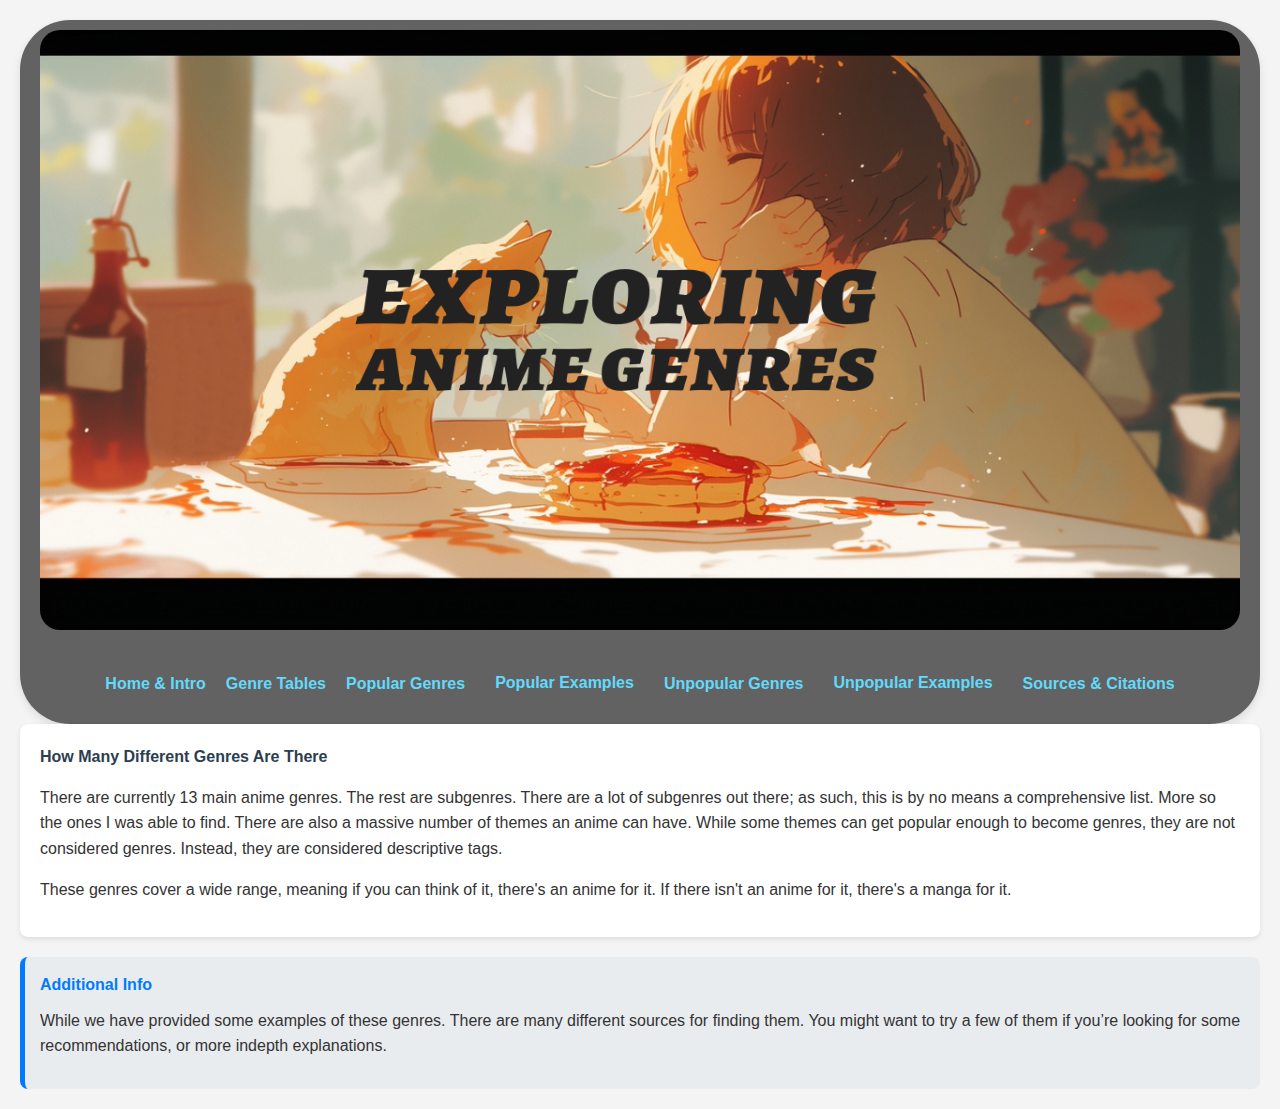
<file: Project Proposal/Index.html>
<!DOCTYPE html>
<html lang="en">
<head>
    <!--
    The Genres of Anime
    Project Proposal

    Home Page of The Genres of Anime
    Author: Benjamin Dotson
    Date: 9/27/2024

    Filename: Index.html
    -->
    <meta charset="utf-8">
    <title>Exploring Genres of Anime</title>
    <link rel="stylesheet" href="Layout.css">
    <link rel="stylesheet" href="Index.css">

</head>

<body>
    <Header>
        <img src="Index_Logo.png" alt="Exploring Anime Genres">
        <div class="NavigationBar">
            <a class="navTab" href="Index.html">Home & Intro</a>
            <a class="navTab" href="Tables.html">Genre Tables</a>
            <a class="navTab" href="Popular.html">Popular Genres</a>
            <div class="dropdown">
                <button class="dropbtn"><a class="navTab" href="Example_Popular.html">Popular Examples</a>
                    <i class="fa fa-caret-down"></i>
                </button>
                <div class="dropdown-content" >
                    <a href="Shounen_Page.html">Shounen</a>
                    <a href="Seinen_Page.html">Seinen</a>
                    <a href="Fantasy_Page.html">Fantasy</a>
                    <a href="Sci-Fi_Page.html">Sci-Fi</a>
                    <a href="Mecha_Page.html">Mecha</a>
                    <a href="Sports_Page.html">Sports</a>
                    <a href="Adventure_Page.html">Adventure</a>
                    <a href="Drama_Page.html">Drama</a>
                    <a href="Romance_Page.html">Romance</a>
                    <a href="Yaoi_Page.html">Yaoi</a>
                    <a href="Yuri_Page.html">Yuri</a>
                    <a href="Comedy_Page.html">Comedy</a>
                </div>
            </div>
            <a class="navTab" href="Unpopular.html">Unpopular Genres</a>
            <div class="dropdown">
                <button class="dropbtn"><a class="navTab" href="Example_Unpopular.html">Unpopular Examples</a>
                    <i class="fa fa-caret-down"></i>
                </button>
                <div class="dropdown-content" id="dropdown-content2">
                    <a href="Josei_Page.html">Josei</a>
                    <a href="Iyashikei_Page.html">Iyashikei</a>
                    <a href="Reverse_Harem_Page.html">Reverse Harem</a>
                    <a href="Horror_Page.html">Horror</a>
                    <a href="Psychological_Page.html">Psychological</a>
                    <a href="Workplace_Page.html">Workplace</a>
                    <a href="Shoujo_Page.html">Shoujo</a>
                    <a href="Vampire_Page.html">Vampire</a>
                    <a href="Harem_Page.html">Harem</a>
                    <a href="Isekai_Page.html">Isekai</a>
                    <a href="Ecchi_Page.html">Ecchi</a>
                    <a href="Slice-of-Life_Page.html">Slice-of-Life</a>
                </div>
            </div>
            <a class="navTab" href="Cite.html">Sources & Citations</a>
        </div>
    </Header>
    
    <article>
        <h1>How Many Different Genres Are There</h1>
        <p>There are currently 13 main anime genres. The rest are subgenres. There are a lot of subgenres out there; as such, this is by no means a comprehensive list.
            More so the ones I was able to find. There are also a massive number of themes an anime can have. While some themes can get popular enough to become genres, 
            they are not considered genres. Instead, they are considered descriptive tags.</p>
        <p>These genres cover a wide range, meaning if you can think of it, there's an anime for it.
            If there isn't an anime for it, there's a manga for it.</p>
    </article>
    <aside>
        <h2>Additional Info</h2>
        <p>While we have provided some examples of these genres. 
            There are many different sources for finding them. 
            You might want to try a few of them if you’re looking for some recommendations, or more indepth explanations.</p>
    </aside>
</body>
</html>
</file>
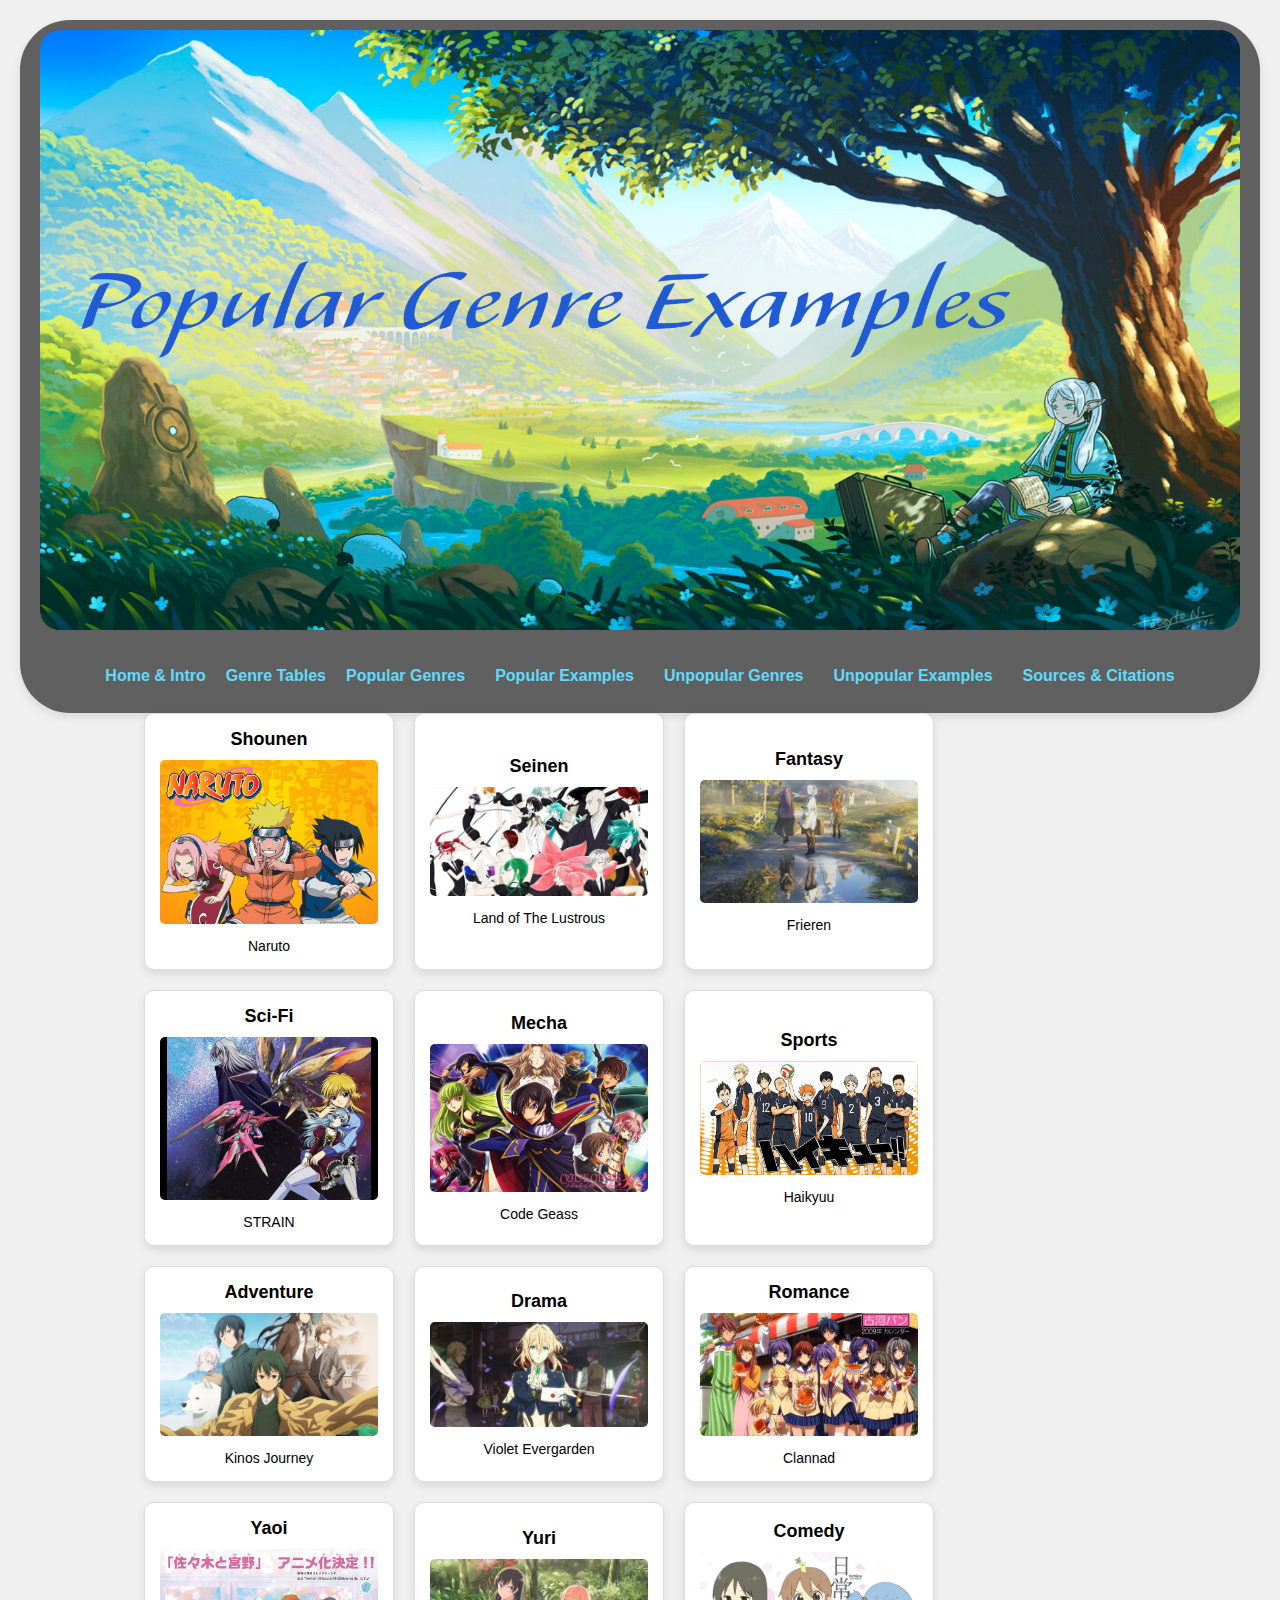
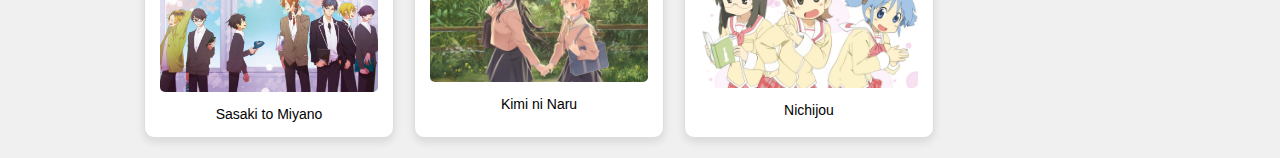
<file: Project Proposal/Example_Popular.html>
<!DOCTYPE html>
<html lang="en">
<head>
    <!--
    The Genres of Anime
    Project Proposal

    Examples of Anime from Popular Genres
    Author: Benjamin Dotson
    Date: 9/27/2024

    Filename: Example_Popular.html
    -->
    <meta charset="utf-8">
    <title>Examples of Anime From Popular Genres</title>
    <link rel="stylesheet" href="Layout.css">
    <link rel="stylesheet" href="Example_Popular.css">
</head>

<body>
    <Header>
        <img src="Popular Genre Examples Logo.png" alt="Exploring Anime Genres">
        <div class="NavigationBar">
            <a class="navTab" href="Index.html">Home & Intro</a>
            <a class="navTab" href="Tables.html">Genre Tables</a>
            <a class="navTab" href="Popular.html">Popular Genres</a>
            <div class="dropdown">
                <button class="dropbtn"><a class="navTab" href="Example_Popular.html">Popular Examples</a>
                    <i class="fa fa-caret-down"></i>
                </button>
                <div class="dropdown-content" >
                    <a href="Shounen_Page.html">Shounen</a>
                    <a href="Seinen_Page.html">Seinen</a>
                    <a href="Fantasy_Page.html">Fantasy</a>
                    <a href="Sci-Fi_Page.html">Sci-Fi</a>
                    <a href="Mecha_Page.html">Mecha</a>
                    <a href="Sports_Page.html">Sports</a>
                    <a href="Adventure_Page.html">Adventure</a>
                    <a href="Drama_Page.html">Drama</a>
                    <a href="Romance_Page.html">Romance</a>
                    <a href="Yaoi_Page.html">Yaoi</a>
                    <a href="Yuri_Page.html">Yuri</a>
                    <a href="Comedy_Page.html">Comedy</a>
                </div>
            </div>
            <a class="navTab" href="Unpopular.html">Unpopular Genres</a>
            <div class="dropdown">
                <button class="dropbtn"><a class="navTab" href="Example_Unpopular.html">Unpopular Examples</a>
                    <i class="fa fa-caret-down"></i>
                </button>
                <div class="dropdown-content" id="dropdown-content2">
                    <a href="Josei_Page.html">Josei</a>
                    <a href="Iyashikei_Page.html">Iyashikei</a>
                    <a href="Reverse_Harem_Page.html">Reverse Harem</a>
                    <a href="Horror_Page.html">Horror</a>
                    <a href="Psychological_Page.html">Psychological</a>
                    <a href="Workplace_Page.html">Workplace</a>
                    <a href="Shoujo_Page.html">Shoujo</a>
                    <a href="Vampire_Page.html">Vampire</a>
                    <a href="Harem_Page.html">Harem</a>
                    <a href="Isekai_Page.html">Isekai</a>
                    <a href="Ecchi_Page.html">Ecchi</a>
                    <a href="Slice-of-Life_Page.html">Slice-of-Life</a>
                </div>
            </div>
            <a class="navTab" href="Cite.html">Sources & Citations</a>
        </div>
    </Header>
    <div class="image-Container">
        <ul class="image-list">
            <li class="image-item">
                <div class="image-title">Shounen</div>
                <a href="https://myanimelist.net/anime/20/Naruto?q=Naru&cat=anime">
                    <img src="Naruto.png" alt="Naruto">
                </a>
                <div class="image-caption">Naruto</div>
            </li>
            <li class="image-item">
                <div class="image-title">Seinen</div>
                <a href="https://myanimelist.net/manga/44489/Houseki_no_Kuni?q=Land%20of%20the%20&cat=manga">
                    <img src="Land_of_The_Lustrous.png" alt="Land of The Lustrous">
                </a>
                <div class="image-caption">Land of The Lustrous</div>
            </li>
            <li class="image-item">
                <div class="image-title">Fantasy</div>
                <a href="https://myanimelist.net/anime/52991/Sousou_no_Frieren?q=Frieren&cat=anime">
                    <img src="Frieren.png" alt="Frieren">
                </a>
                <div class="image-caption">Frieren</div>
            </li>
            <li class="image-item">
                <div class="image-title">Sci-Fi</div>
                <a href="https://myanimelist.net/anime/1602/Soukou_no_Strain?q=Strain&cat=anime">
                    <img src="STRAIN.png" alt="STRAIN">
                </a>
                <div class="image-caption">STRAIN</div>
            </li>
            <li class="image-item">
                <div class="image-title">Mecha</div>
                <a href="https://myanimelist.net/anime/1575/Code_Geass__Hangyaku_no_Lelouch?q=Code%20Gea&cat=anime">
                    <img src="Code_Geass.png" alt="Code Geass">
                </a>
                <div class="image-caption">Code Geass</div>
            </li>
            <li class="image-item">
                <div class="image-title">Sports</div>
                <a href="https://myanimelist.net/anime/20583/Haikyuu?q=Hai&cat=anime">
                    <img src="Haikyuu.png" alt="Haikyuu">
                </a>
                <div class="image-caption">Haikyuu</div>
            </li>
            <li class="image-item">
                <div class="image-title">Adventure</div>
                <a href="https://myanimelist.net/anime/486/Kino_no_Tabi__The_Beautiful_World?q=Kino&cat=anime">
                    <img src="Kinos_Journey.png" alt="Kinos Journey">
                </a>
                <div class="image-caption">Kinos Journey</div>
            </li>
            <li class="image-item">
                <div class="image-title">Drama</div>
                <a href="https://myanimelist.net/anime/33352/Violet_Evergarden?q=Viole&cat=anime">
                    <img src="violet-evergarden.png" alt="Violet Evergarden">
                </a>
                <div class="image-caption">Violet Evergarden</div>
            </li>
            <li class="image-item">
                <div class="image-title">Romance</div>
                <a href="https://myanimelist.net/anime/2167/Clannad?q=Clannad&cat=anime">
                    <img src="Clannad.png" alt="Clannad">
                </a>
                <div class="image-caption">Clannad</div>
            </li>
            <li class="image-item">
                <div class="image-title">Yaoi</div>
                <a href="https://myanimelist.net/anime/44055/Sasaki_to_Miyano?q=Sasaki&cat=anime">
                    <img src="Sasaki_to_Miyano.png" alt="Sasaki to Miyano">
                </a>
                <div class="image-caption">Sasaki to Miyano</div>
            </li>
            <li class="image-item">
                <div class="image-title">Yuri</div>
                <a href="https://myanimelist.net/anime/32281/Kimi_no_Na_wa?q=Kimi%20no&cat=anime">
                    <img src="yagate-kimi-no-naru.png" alt="Kimi ni Naru">
                </a>
                <div class="image-caption">Kimi ni Naru</div>
            </li>
            <li class="image-item">
                <div class="image-title">Comedy</div>
                <a href="https://myanimelist.net/anime/10165/Nichijou?q=Nichij&cat=anime">
                    <img src="Nichijou.png" alt="Nichijou">
                </a>
                <div class="image-caption">Nichijou</div>
            </li>
        </ul>
    </div>
</body>
</html>
</file>
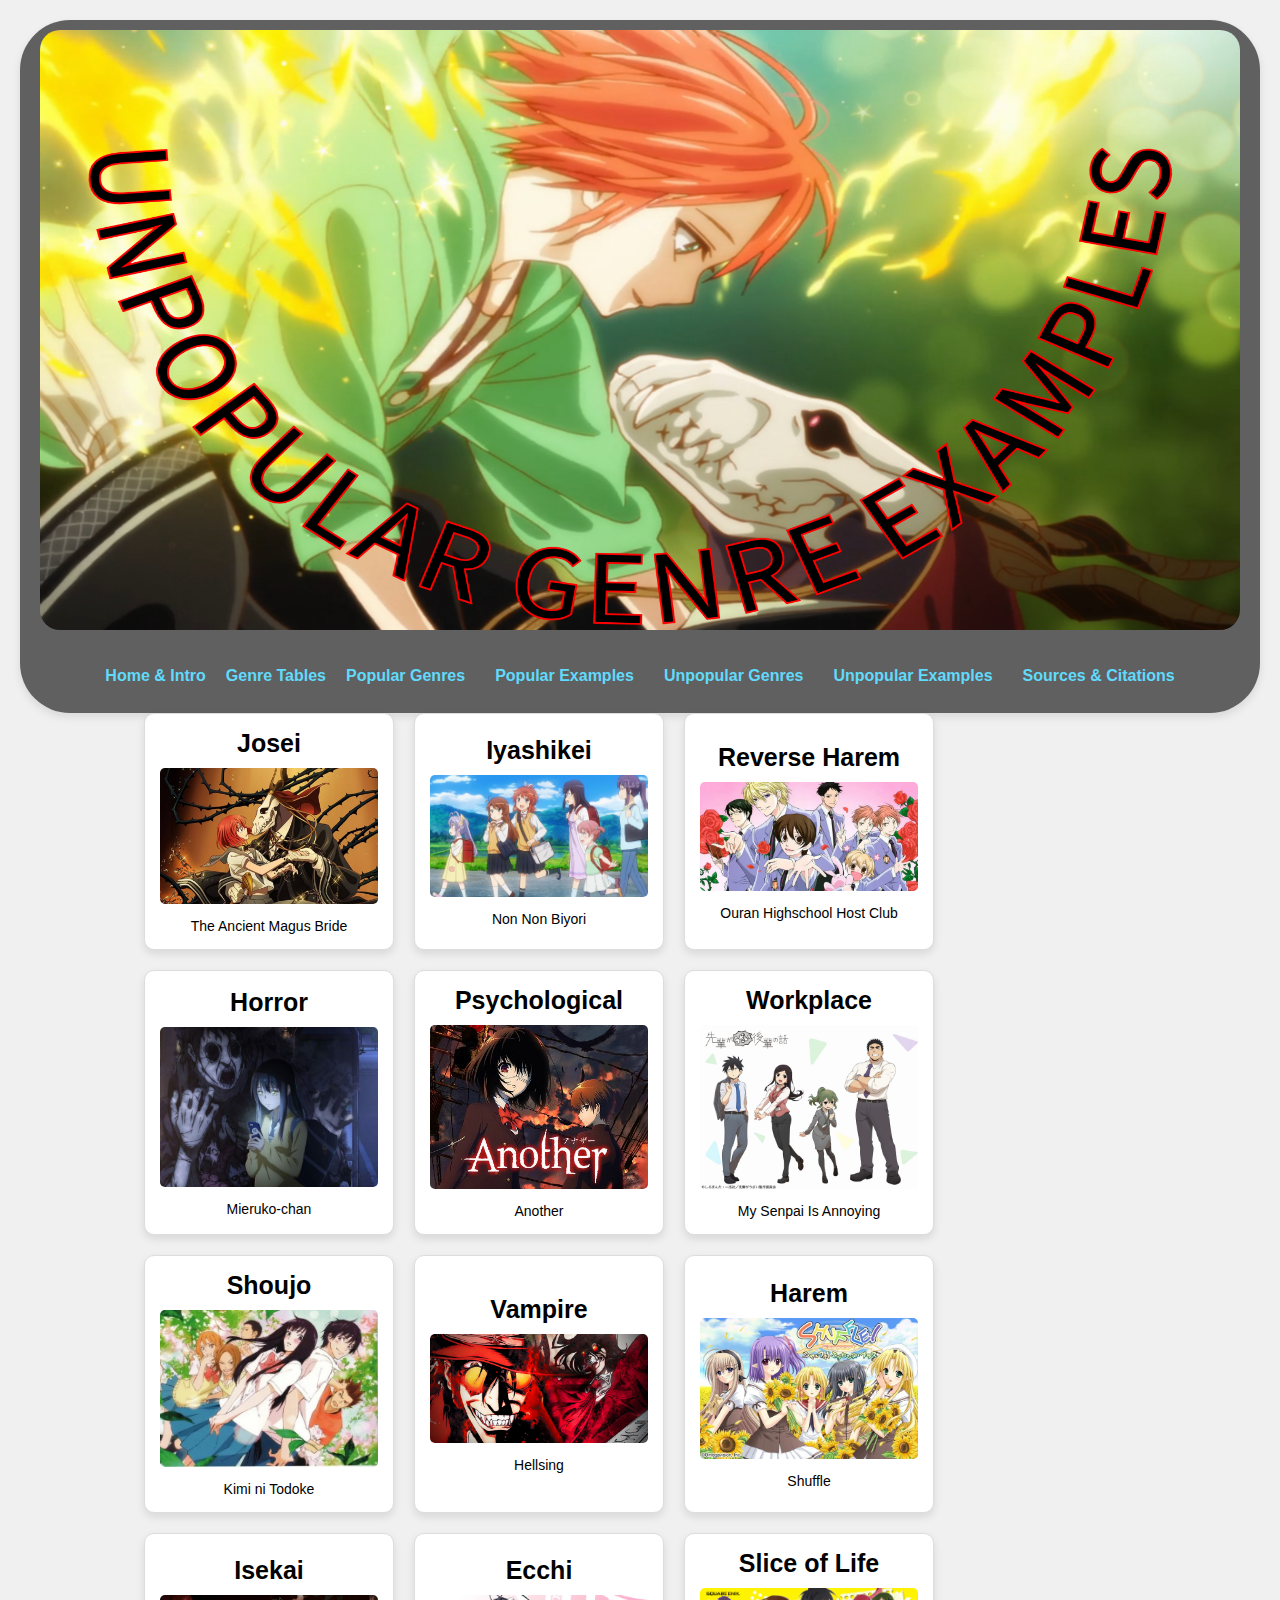
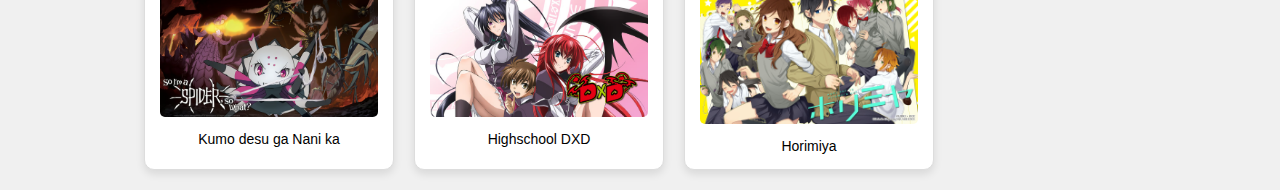
<file: Project Proposal/Example_Unpopular.html>
<!DOCTYPE html>
<html lang="en">
<head>
    <!--
    The Genres of Anime
    Project Proposal

    Examples of Anime from Unpopular Genres
    Author: Benjamin Dotson
    Date: 9/27/2024

    Filename: Example_Unpopular.html
    -->
    <meta charset="utf-8">
    <title>Examples of Anime From Unpopular Genres</title>
    <link rel="stylesheet" href="Layout.css">
    <link rel="stylesheet" href="Example_Unpopular.css">
    
</head>

<body>
    <Header>
        <img src="Unpopular Genre Examples Logo.png" alt="Exploring Anime Genres">
        <div class="NavigationBar">
            <a class="navTab" href="Index.html">Home & Intro</a>
            <a class="navTab" href="Tables.html">Genre Tables</a>
            <a class="navTab" href="Popular.html">Popular Genres</a>
            <div class="dropdown">
                <button class="dropbtn"><a class="navTab" href="Example_Popular.html">Popular Examples</a>
                    <i class="fa fa-caret-down"></i>
                </button>
                <div class="dropdown-content" >
                    <a href="Shounen_Page.html">Shounen</a>
                    <a href="Seinen_Page.html">Seinen</a>
                    <a href="Fantasy_Page.html">Fantasy</a>
                    <a href="Sci-Fi_Page.html">Sci-Fi</a>
                    <a href="Mecha_Page.html">Mecha</a>
                    <a href="Sports_Page.html">Sports</a>
                    <a href="Adventure_Page.html">Adventure</a>
                    <a href="Drama_Page.html">Drama</a>
                    <a href="Romance_Page.html">Romance</a>
                    <a href="Yaoi_Page.html">Yaoi</a>
                    <a href="Yuri_Page.html">Yuri</a>
                    <a href="Comedy_Page.html">Comedy</a>
                </div>
            </div>
            <a class="navTab" href="Unpopular.html">Unpopular Genres</a>
            <div class="dropdown">
                <button class="dropbtn"><a class="navTab" href="Example_Unpopular.html">Unpopular Examples</a>
                    <i class="fa fa-caret-down"></i>
                </button>
                <div class="dropdown-content" id="dropdown-content2">
                    <a href="Josei_Page.html">Josei</a>
                    <a href="Iyashikei_Page.html">Iyashikei</a>
                    <a href="Reverse_Harem_Page.html">Reverse Harem</a>
                    <a href="Horror_Page.html">Horror</a>
                    <a href="Psychological_Page.html">Psychological</a>
                    <a href="Workplace_Page.html">Workplace</a>
                    <a href="Shoujo_Page.html">Shoujo</a>
                    <a href="Vampire_Page.html">Vampire</a>
                    <a href="Harem_Page.html">Harem</a>
                    <a href="Isekai_Page.html">Isekai</a>
                    <a href="Ecchi_Page.html">Ecchi</a>
                    <a href="Slice-of-Life_Page.html">Slice-of-Life</a>
                </div>
            </div>
            <a class="navTab" href="Cite.html">Sources & Citations</a>
        </div>
    </Header>
    <div class="image-Container">
        <ul class="image-list">
            <li class="image-item">
                <div class="image-title">Josei</div>
                <a href="https://myanimelist.net/anime/35062/Mahoutsukai_no_Yome">
                    <img src="ancientmagusbride.png" alt="The Ancient Magus Bride">
                </a>
                <div class="image-caption">The Ancient Magus Bride</div>
            </li>
            <li class="image-item">
                <div class="image-title" >Iyashikei</div>
                <a href="https://myanimelist.net/anime/17549/Non_Non_Biyori?q=Non%20Non%20Biyori&cat=anime">
                    <img src="Non_Non_Biyori.png" alt="Non Non Biyori">
                </a>
                <div class="image-caption">Non Non Biyori</div>
            </li>
            <li class="image-item">
                <div class="image-title">Reverse Harem</div>
                <a href="https://myanimelist.net/anime/853/Ouran_Koukou_Host_Club?q=Ouran%20high&cat=anime">
                    <img src="Ouran HS Host Club.png" alt="Ouran Highschool Host Club">
                </a>
                <div class="image-caption">Ouran Highschool Host Club</div>
            </li>
            <li class="image-item">
                <div class="image-title">Horror</div>
                <a href="https://myanimelist.net/anime/48483/Mieruko-chan?q=Mier&cat=anime">
                    <img src="mieruko-chan.png" alt="Mieruko-chan">
                </a>
                <div class="image-caption">Mieruko-chan</div>
            </li>
            <li class="image-item">
                <div class="image-title">Psychological</div>
                <a href="https://myanimelist.net/anime/11111/Another?q=Another&cat=anime">
                    <img src="another_anime.png" alt="Another">
                </a>
                <div class="image-caption">Another</div>
            </li>
            <li class="image-item">
                <div class="image-title">Workplace</div>
                <a href="https://myanimelist.net/anime/42351/Senpai_ga_Uzai_Kouhai_no_Hanashi?q=My%20senpai%20is%20annoying&cat=anime">
                    <img src="My-Senpai-Is-Annoying.png" alt="My Senpai Is Annoying">
                </a>
                <div class="image-caption">My Senpai Is Annoying</div>
            </li>
            <li class="image-item">
                <div class="image-title">Shoujo</div>
                <a href="https://myanimelist.net/anime/6045/Kimi_ni_Todoke?q=Kimi%20Ni%20T&cat=anime">
                    <img src="kiminitodoke.png" alt="Kimi ni Todoke">
                </a>
                <div class="image-caption">Kimi ni Todoke</div>
            </li>
            <li class="image-item">
                <div class="image-title">Vampire</div>
                <a href="https://myanimelist.net/anime/270/Hellsing?q=Hellsin&cat=anime">
                    <img src="hellsing.png" alt="Hellsing">
                </a>
                <div class="image-caption">Hellsing</div>
            </li>
            <li class="image-item">
                <div class="image-title">Harem</div>
                <a href="https://myanimelist.net/anime/79/Shuffle?q=Shuff&cat=anime">
                    <img src="Shuffle.png" alt="Shuffle">
                </a>
                <div class="image-caption">Shuffle</div>
            </li>
            <li class="image-item">
                <div class="image-title">Isekai</div>
                <a href="https://myanimelist.net/anime/37984/Kumo_desu_ga_Nani_ka?q=So%20I%27m%20a%20spider&cat=anime">
                    <img src="Spide_Anime.png" alt="Kumo desu ga Nani ka">
                </a>
                <div class="image-caption">Kumo desu ga Nani ka</div>
            </li>
            <li class="image-item">
                <div class="image-title">Ecchi</div>
                <a href="https://myanimelist.net/anime/11617/High_School_DxD?q=Highscool%20&cat=anime">
                    <img src="HS_DXD.png" alt="Highschool DXD">
                </a>
                <div class="image-caption">Highschool DXD</div>
            </li>
            <li class="image-item">
                <div class="image-title">Slice of Life</div>
                <a href="https://myanimelist.net/anime/42897/Horimiya?q=Horimi&cat=anime">
                    <img src="Horimiya.png" alt="Horimiya">
                </a>
                <div class="image-caption">Horimiya</div>
            </li>
        </ul>
    </div>
</body>

</html>
</file>
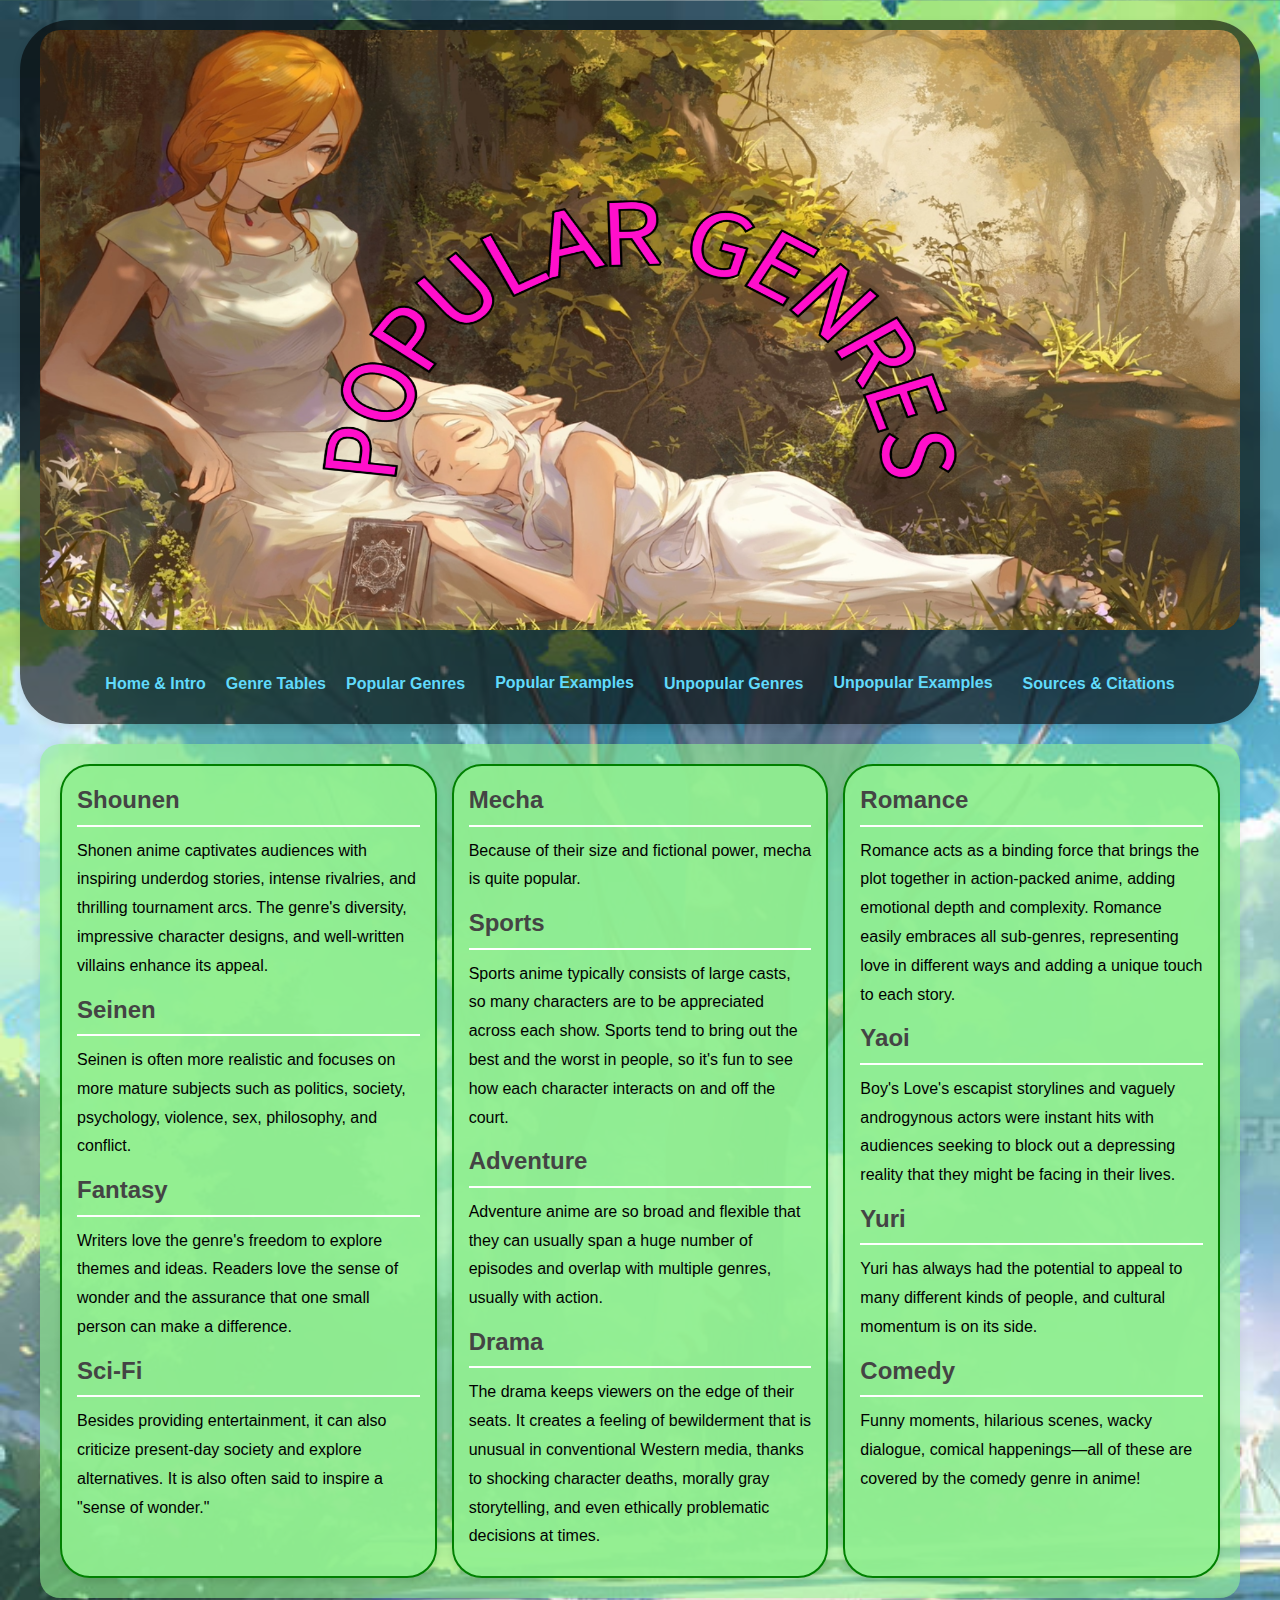
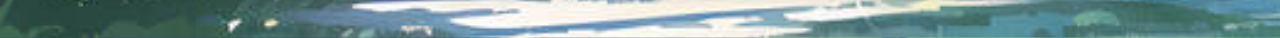
<file: Project Proposal/Popular.html>
<!DOCTYPE html>
<html lang="en">
<head>
    <!--
    The Genres of Anime
    Project Proposal

    Popular Anime Genres
    Author: Benjamin Dotson
    Date: 9/27/2024

    Filename: Popular.html
    -->
    <meta charset="utf-8">
    <title>Popular Anime Genres</title>
    <link rel="stylesheet" href="Layout.css">
    <link rel="stylesheet" href="Popular.css">
</head>

<body>
    <Header>
        <img src="Popular_Genres_Logo.png" alt="Exploring Anime Genres">
        <div class="NavigationBar">
            <a class="navTab" href="Index.html">Home & Intro</a>
            <a class="navTab" href="Tables.html">Genre Tables</a>
            <a class="navTab" href="Popular.html">Popular Genres</a>
            <div class="dropdown">
                <button class="dropbtn"><a class="dropbtn" href="Example_Popular.html">Popular Examples</a>
                    <i class="fa fa-caret-down"></i>
                </button>
                <div class="dropdown-content" >
                    <a href="Shounen_Page.html">Shounen</a>
                    <a href="Seinen_Page.html">Seinen</a>
                    <a href="Fantasy_Page.html">Fantasy</a>
                    <a href="Sci-Fi_Page.html">Sci-Fi</a>
                    <a href="Mecha_Page.html">Mecha</a>
                    <a href="Sports_Page.html">Sports</a>
                    <a href="Adventure_Page.html">Adventure</a>
                    <a href="Drama_Page.html">Drama</a>
                    <a href="Romance_Page.html">Romance</a>
                    <a href="Yaoi_Page.html">Yaoi</a>
                    <a href="Yuri_Page.html">Yuri</a>
                    <a href="Comedy_Page.html">Comedy</a>
                </div>
            </div>
            <a class="navTab" href="Unpopular.html">Unpopular Genres</a>
            <div class="dropdown">
                <button class="dropbtn"><a class="dropbtn" href="Example_Unpopular.html">Unpopular Examples</a>
                    <i class="fa fa-caret-down"></i>
                </button>
                <div class="dropdown-content" id="dropdown-content2">
                    <a href="Josei_Page.html">Josei</a>
                    <a href="Iyashikei_Page.html">Iyashikei</a>
                    <a href="Reverse_Harem_Page.html">Reverse Harem</a>
                    <a href="Horror_Page.html">Horror</a>
                    <a href="Psychological_Page.html">Psychological</a>
                    <a href="Workplace_Page.html">Workplace</a>
                    <a href="Shoujo_Page.html">Shoujo</a>
                    <a href="Vampire_Page.html">Vampire</a>
                    <a href="Harem_Page.html">Harem</a>
                    <a href="Isekai_Page.html">Isekai</a>
                    <a href="Ecchi_Page.html">Ecchi</a>
                    <a href="Slice-of-Life_Page.html">Slice-of-Life</a>
                </div>
            </div>
            <a class="navTab" href="Cite.html">Sources & Citations</a>
        </div>
    </Header>
    <article>
        <div class="popList">
            <div id="left">
                <h1>Shounen</h1>
                <p>Shonen anime captivates audiences with inspiring underdog stories, intense rivalries, and thrilling tournament arcs.
                The genre's diversity, impressive character designs, and well-written villains enhance its appeal.</p>
            
                <h1>Seinen</h1>
                <p>Seinen is often more realistic and focuses on more mature subjects such as politics, society, psychology, violence, sex, philosophy, and conflict.</p>
            
                <h1>Fantasy</h1>
                <p>Writers love the genre's freedom to explore themes and ideas.
                Readers love the sense of wonder and the assurance that one small person can make a difference.</p>
            
                <h1>Sci-Fi</h1>
                <p>Besides providing entertainment, it can also criticize present-day society and explore alternatives.
                It is also often said to inspire a "sense of wonder."</p>
            </div>
            <div id="center">
                <h1>Mecha</h1>
                <p>Because of their size and fictional power, mecha is quite popular.</p>
            
                <h1>Sports</h1>
                <p>Sports anime typically consists of large casts, so many characters are to be appreciated across each show.
                Sports tend to bring out the best and the worst in people, so it's fun to see how each character interacts on and off the court.</p>
            
                <h1>Adventure</h1>
                <p>Adventure anime are so broad and flexible that they can usually span a huge number of episodes and overlap with multiple genres, usually with action.</p>
            
                <h1>Drama</h1>
                <p>The drama keeps viewers on the edge of their seats. It creates a feeling of bewilderment that is unusual in conventional Western media, 
                thanks to shocking character deaths, morally gray storytelling, and even ethically problematic decisions at times.</p>
            </div>
            <div id="right">
                <h1>Romance</h1>
                <p>Romance acts as a binding force that brings the plot together in action-packed anime, adding emotional depth and complexity.
                Romance easily embraces all sub-genres, representing love in different ways and adding a unique touch to each story.</p>
            
                <h1>Yaoi</h1>
                <p>Boy's Love's escapist storylines and vaguely androgynous actors were instant hits with audiences seeking to block out a depressing reality that they might be facing in their lives.</p>
            
                <h1>Yuri</h1>
                <p>Yuri has always had the potential to appeal to many different kinds of people, and cultural momentum is on its side.</p>
            
                <h1>Comedy</h1>
                <p>Funny moments, hilarious scenes, wacky dialogue, comical happenings—all of these are covered by the comedy genre in anime!</p>
            </div>
        </div>
    </article>
</body>
</html>
</file>
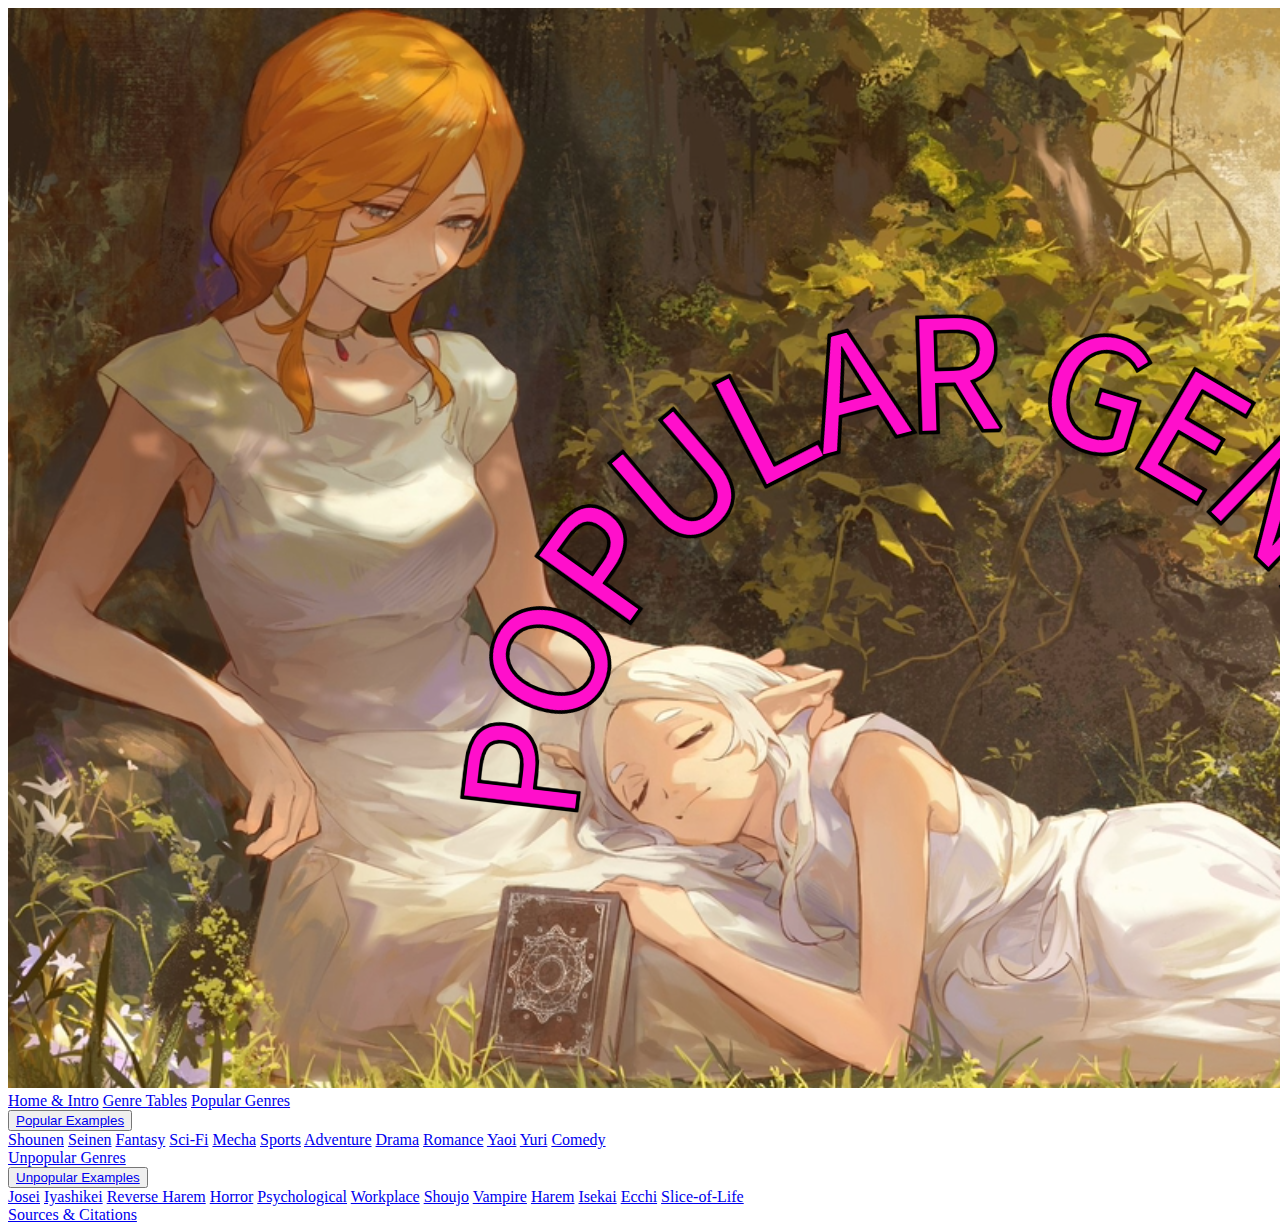
<file: Project Proposal/Shounen_Page.html>
<!DOCTYPE html>
<html lang="en">
<head>
    <!--
    The Genres of Anime
    Project Proposal

    Popular Anime Genres
    Author: Benjamin Dotson
    Date: 11/27/2024

    Filename: Shounen_Page.html
    -->
</head>

<Header>
    <img src="Popular_Genres_Logo.png" alt="Exploring Anime Genres">
    <div class="NavigationBar">
        <a class="navTab" href="Index.html">Home & Intro</a>
        <a class="navTab" href="Tables.html">Genre Tables</a>
        <a class="navTab" href="Popular.html">Popular Genres</a>
        <div class="dropdown">
            <button class="dropbtn"><a class="navTab" href="Example_Popular.html">Popular Examples</a>
                <i class="fa fa-caret-down"></i>
            </button>
            <div class="dropdown-content" >
                <a href="Shounen_Page.html">Shounen</a>
                <a href="Seinen_Page.html">Seinen</a>
                <a href="Fantasy_Page.html">Fantasy</a>
                <a href="Sci-Fi_Page.html">Sci-Fi</a>
                <a href="Mecha_Page.html">Mecha</a>
                <a href="Sports_Page.html">Sports</a>
                <a href="Adventure_Page.html">Adventure</a>
                <a href="Drama_Page.html">Drama</a>
                <a href="Romance_Page.html">Romance</a>
                <a href="Yaoi_Page.html">Yaoi</a>
                <a href="Yuri_Page.html">Yuri</a>
                <a href="Comedy_Page.html">Comedy</a>
            </div>
        </div>
        <a class="navTab" href="Unpopular.html">Unpopular Genres</a>
        <div class="dropdown">
            <button class="dropbtn"><a class="navTab" href="Example_Unpopular.html">Unpopular Examples</a>
                <i class="fa fa-caret-down"></i>
            </button>
            <div class="dropdown-content" id="dropdown-content2">
                <a href="Josei_Page.html">Josei</a>
                <a href="Iyashikei_Page.html">Iyashikei</a>
                <a href="Reverse_Harem_Page.html">Reverse Harem</a>
                <a href="Horror_Page.html">Horror</a>
                <a href="Psychological_Page.html">Psychological</a>
                <a href="Workplace_Page.html">Workplace</a>
                <a href="Shoujo_Page.html">Shoujo</a>
                <a href="Vampire_Page.html">Vampire</a>
                <a href="Harem_Page.html">Harem</a>
                <a href="Isekai_Page.html">Isekai</a>
                <a href="Ecchi_Page.html">Ecchi</a>
                <a href="Slice-of-Life_Page.html">Slice-of-Life</a>
            </div>
        </div>
        <a class="navTab" href="Cite.html">Sources & Citations</a>
    </div>
</Header>

</body>
</file>
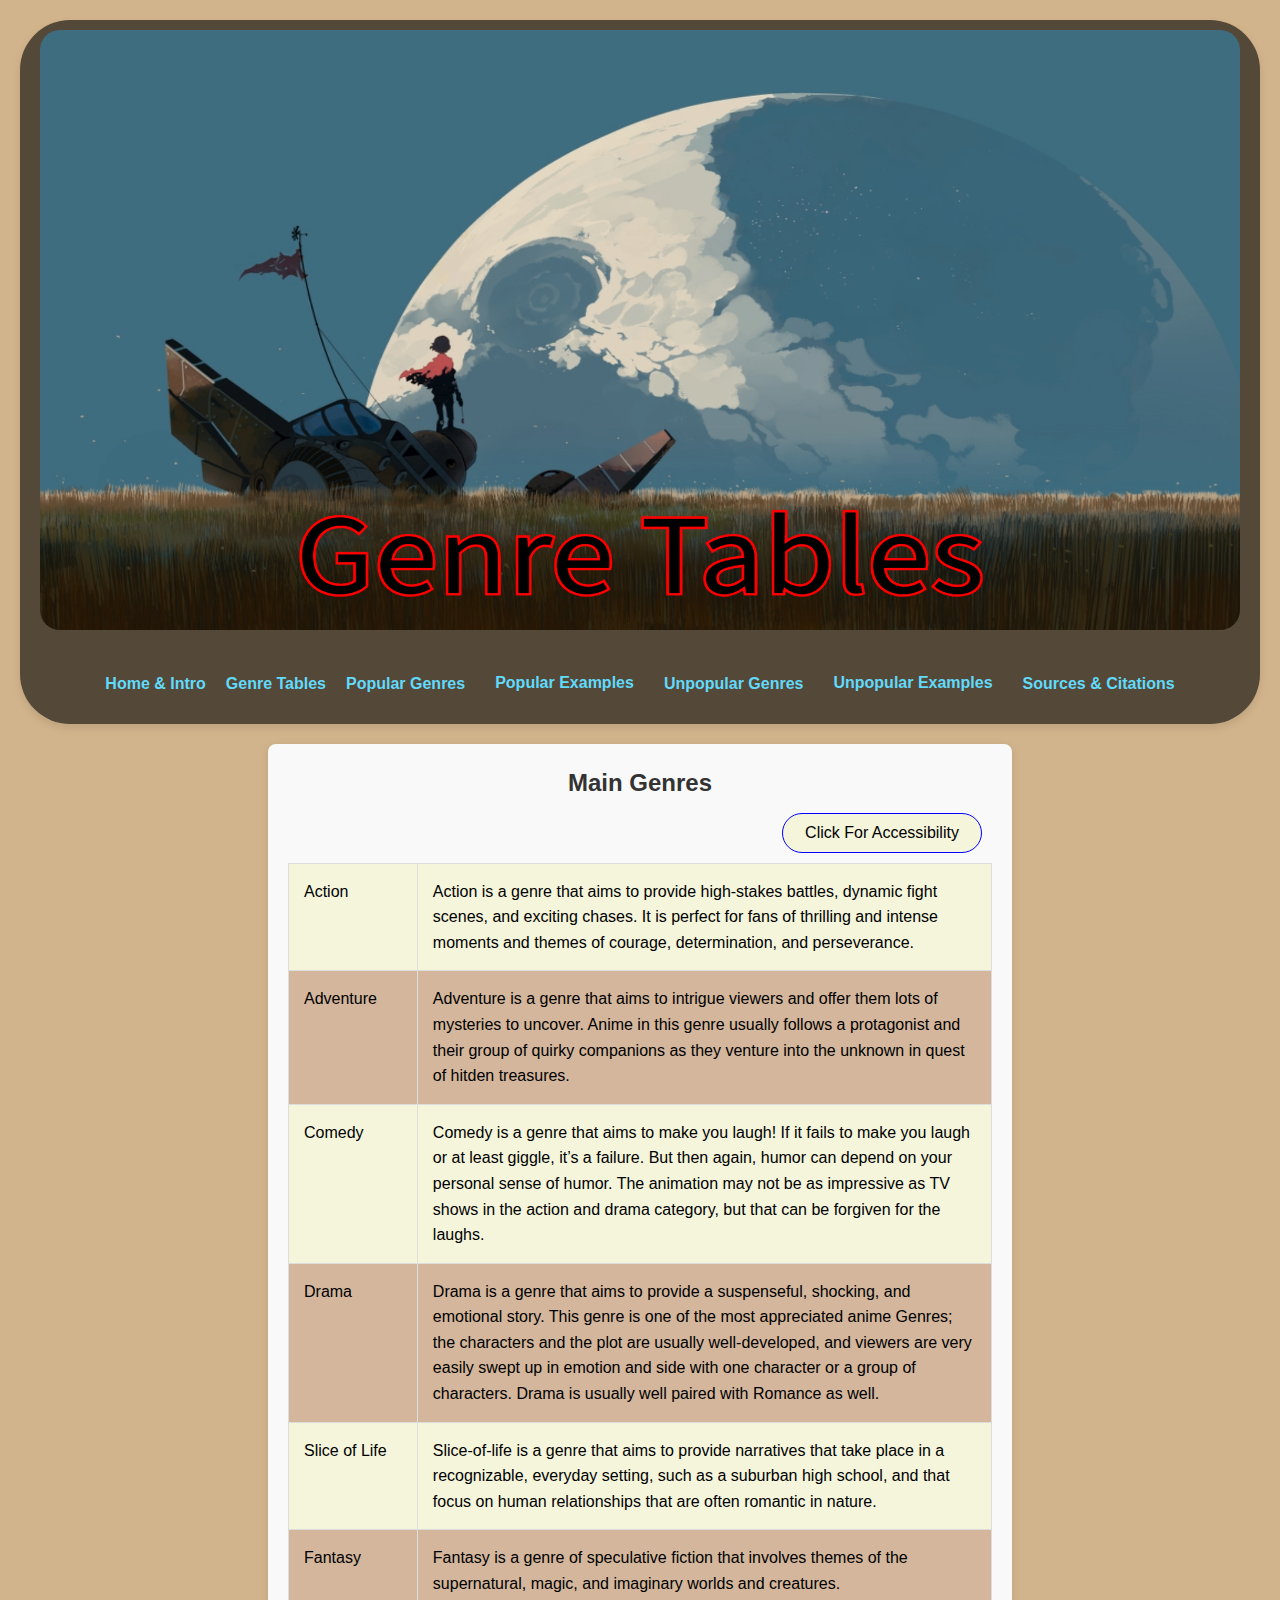
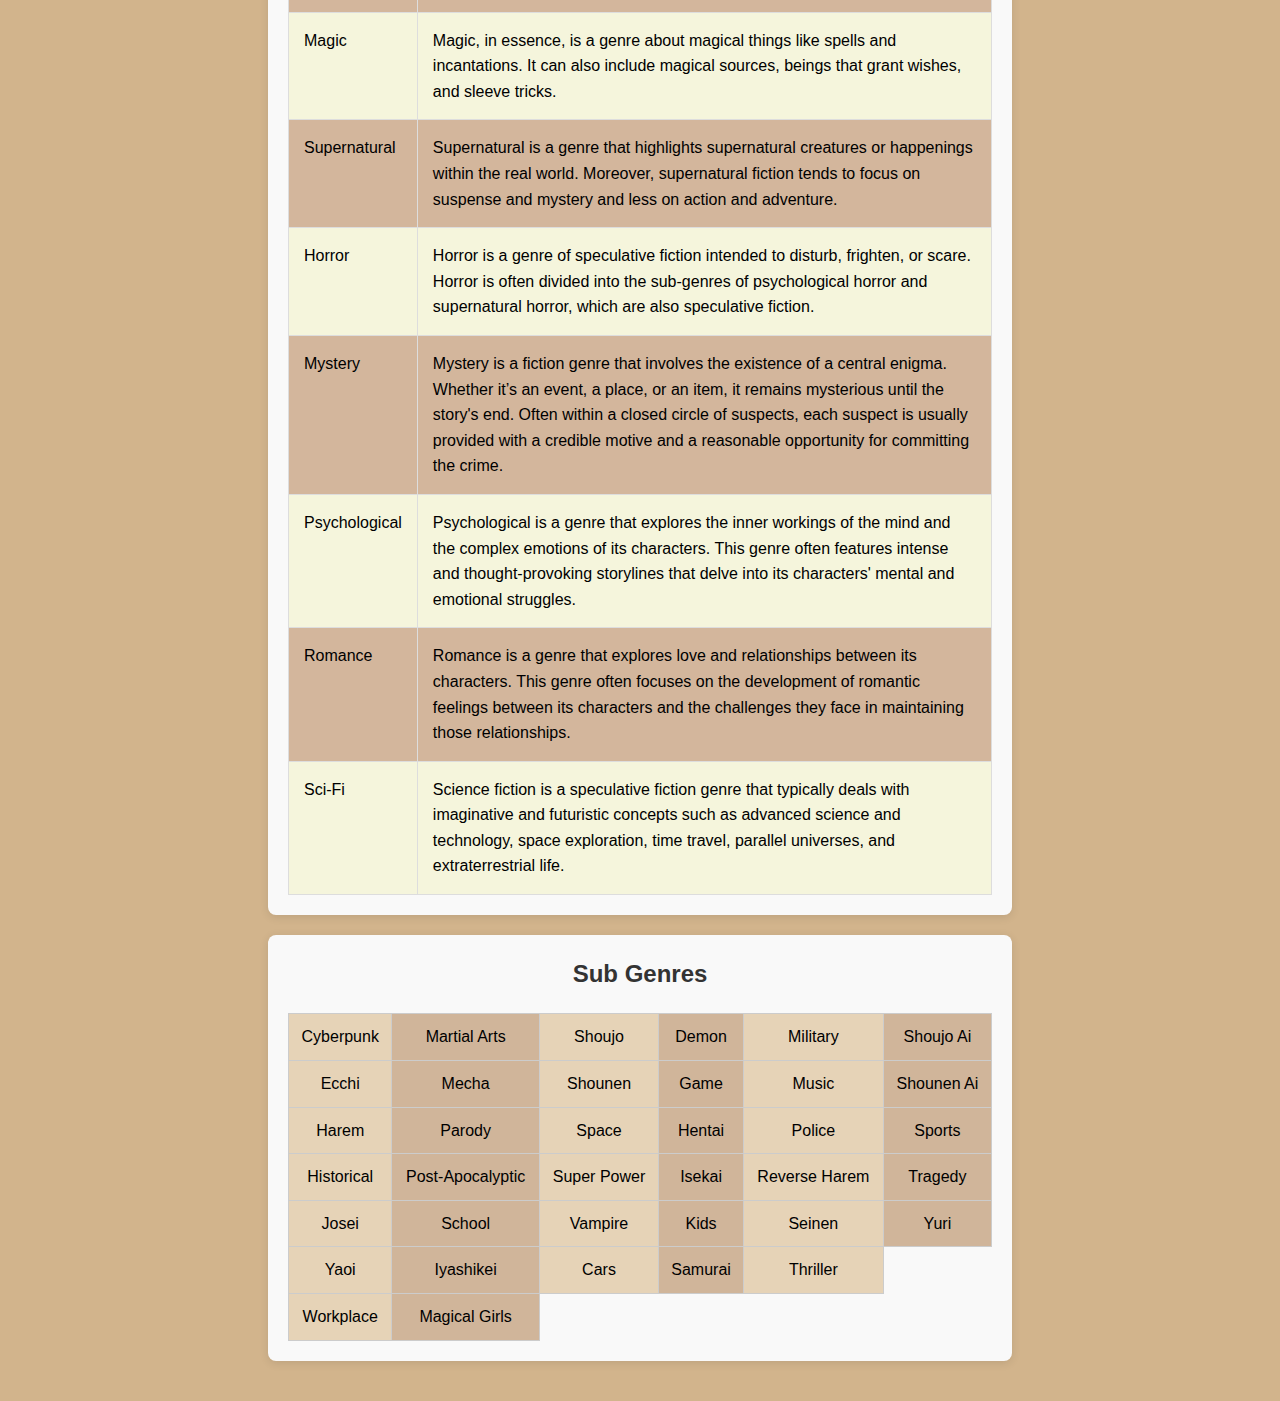
<file: Project Proposal/Tables.html>
<!DOCTYPE html>
<html lang="en">
<head>
    <!--
    The Genres of Anime
    Project Proposal

    Tables organizing The Genres of Anime
    Author: Benjamin Dotson
    Date: 9/27/2024

    Filename: Tables.html
    -->
    <meta charset="utf-8">
    <title>Tables organizing The Genres of Anime</title>
    <link rel="stylesheet" href="Layout.css">
    <link rel="stylesheet" href="Tables.css">
</head>

<body>
    <Header>
        <img src="Genre Tables Logo.png" alt="Exploring Anime Genres">
        <div class="NavigationBar">
            <a class="navTab" href="Index.html">Home & Intro</a>
            <a class="navTab" href="Tables.html">Genre Tables</a>
            <a class="navTab" href="Popular.html">Popular Genres</a>
            <div class="dropdown">
                <button class="dropbtn"><a class="navTab" href="Example_Popular.html">Popular Examples</a>
                    <i class="fa fa-caret-down"></i>
                </button>
                <div class="dropdown-content" >
                    <a href="Shounen_Page.html">Shounen</a>
                    <a href="Seinen_Page.html">Seinen</a>
                    <a href="Fantasy_Page.html">Fantasy</a>
                    <a href="Sci-Fi_Page.html">Sci-Fi</a>
                    <a href="Mecha_Page.html">Mecha</a>
                    <a href="Sports_Page.html">Sports</a>
                    <a href="Adventure_Page.html">Adventure</a>
                    <a href="Drama_Page.html">Drama</a>
                    <a href="Romance_Page.html">Romance</a>
                    <a href="Yaoi_Page.html">Yaoi</a>
                    <a href="Yuri_Page.html">Yuri</a>
                    <a href="Comedy_Page.html">Comedy</a>
                </div>
            </div>
            <a class="navTab" href="Unpopular.html">Unpopular Genres</a>
            <div class="dropdown">
                <button class="dropbtn"><a class="navTab" href="Example_Unpopular.html">Unpopular Examples</a>
                    <i class="fa fa-caret-down"></i>
                </button>
                <div class="dropdown-content" id="dropdown-content2">
                    <a href="Josei_Page.html">Josei</a>
                    <a href="Iyashikei_Page.html">Iyashikei</a>
                    <a href="Reverse_Harem_Page.html">Reverse Harem</a>
                    <a href="Horror_Page.html">Horror</a>
                    <a href="Psychological_Page.html">Psychological</a>
                    <a href="Workplace_Page.html">Workplace</a>
                    <a href="Shoujo_Page.html">Shoujo</a>
                    <a href="Vampire_Page.html">Vampire</a>
                    <a href="Harem_Page.html">Harem</a>
                    <a href="Isekai_Page.html">Isekai</a>
                    <a href="Ecchi_Page.html">Ecchi</a>
                    <a href="Slice-of-Life_Page.html">Slice-of-Life</a>
                </div>
            </div>
            <a class="navTab" href="Cite.html">Sources & Citations</a>
        </div>
    </Header>
    <section id="MainG">
        <h1>Main Genres</h1>
        <table name="Main Genres">
            <button id="accOption" value="Accessibility">Click For Accessibility</button>
            <tr>
                <td>Action</td>
                <td>
                    <p>
                    Action is a genre that aims to provide high-stakes battles, dynamic fight scenes, and exciting chases.
                    It is perfect for fans of thrilling and intense moments and themes of courage, determination, and perseverance.
                    </p>
                </td>
            </tr>
            <tr>
                <td>Adventure</td>
                <td>
                    <p>
                    Adventure is a genre that aims to intrigue viewers and offer them lots of mysteries to uncover.
                    Anime in this genre usually follows a protagonist and their group of quirky companions as they venture into the unknown in quest of hitden treasures.
                    </p>
                </td>
            </tr>
            <tr>
                <td>Comedy</td>
                <td>
                    <p>
                    Comedy is a genre that aims to make you laugh! If it fails to make you laugh or at least giggle, it’s a failure.
                    But then again, humor can depend on your personal sense of humor.
                    The animation may not be as impressive as TV shows in the action and drama category, but that can be forgiven for the laughs.
                    </p>
                </td>
            </tr>
            <tr>
                <td>Drama</td>
                <td>
                    <p>
                    Drama is a genre that aims to provide a suspenseful, shocking, and emotional story.
                    This genre is one of the most appreciated anime Genres; the characters and the plot are usually well-developed,
                    and viewers are very easily swept up in emotion and side with one character or a group of characters.
                    Drama is usually well paired with Romance as well.
                    </p>
                </td>
            </tr>
            <tr>
                <td>Slice of Life</td>
                <td>
                    <p>
                    Slice-of-life is a genre that aims to provide narratives that take place in a recognizable, everyday setting, 
                    such as a suburban high school, and that focus on human relationships that are often romantic in nature.
                    </p>
                </td>
            </tr>
            <tr>
                <td>Fantasy</td>
                <td><p>Fantasy is a genre of speculative fiction that involves themes of the supernatural, magic, and imaginary worlds and creatures.</p></td>
            <tr>
                <td>Magic</td>
                <td>
                    <p>
                    Magic, in essence, is a genre about magical things like spells and incantations.
                    It can also include magical sources, beings that grant wishes, and sleeve tricks.
                    </p>
                </td>
            </tr>
            <tr>
                <td>Supernatural</td>
                <td>
                    <p>
                    Supernatural is a genre that highlights supernatural creatures or happenings within the real world.
                    Moreover, supernatural fiction tends to focus on suspense and mystery and less on action and adventure.
                    </p>
                </td>
            </tr>
            <tr>
                <td>Horror</td>
                <td>
                    <p>
                    Horror is a genre of speculative fiction intended to disturb, frighten, or scare.
                    Horror is often divided into the sub-genres of psychological horror and supernatural horror, which are also speculative fiction.
                    </p>
                </td>
            </tr>
            <tr>
                <td>Mystery</td>
                <td>
                    <p>
                    Mystery is a fiction genre that involves the existence of a central enigma.
                    Whether it’s an event, a place, or an item, it remains mysterious until the story's end.
                    Often within a closed circle of suspects, each suspect is usually provided with a credible motive and a reasonable opportunity for committing the crime.
                    </p>
                </td>
            </tr>
            <tr>
                <td>Psychological</td>
                <td>
                    <p>
                    Psychological is a genre that explores the inner workings of the mind and the complex emotions of its characters.
                    This genre often features intense and thought-provoking storylines that delve into its characters' mental and emotional struggles.
                    </p>
                </td>
            </tr>
            <tr>
                <td>Romance</td>
                <td>
                    <p>
                    Romance is a genre that explores love and relationships between its characters.
                    This genre often focuses on the development of romantic feelings between its characters and the challenges they face in maintaining those relationships.
                    </p>
                </td>
            </tr>
            <tr>
                <td>Sci-Fi</td>
                <td>
                    <p>
                    Science fiction is a speculative fiction genre that typically deals with imaginative and futuristic concepts 
                    such as advanced science and technology, space exploration, time travel, parallel universes, and extraterrestrial life.
                    </p>
                </td>
            </tr>
        </table>
    </section>
    <section class="SubG">
        <h1>Sub Genres</h1>
        <table> 
            <tbody>
                <tr>
                    <td>Cyberpunk</td>
                    <td>Martial Arts</td>
                    <td>Shoujo</td>
                    <td>Demon</td>
                    <td>Military</td>
                    <td>Shoujo Ai</td>
                </tr>
                <tr>
                    <td>Ecchi</td>
                    <td>Mecha</td>
                    <td>Shounen</td>
                    <td>Game</td>
                    <td>Music</td>
                    <td>Shounen Ai</td>
                </tr>
                <tr>
                    <td>Harem</td>
                    <td>Parody</td>
                    <td>Space</td>
                    <td>Hentai</td>
                    <td>Police</td>
                    <td>Sports</td>
                </tr>
                <tr>
                    <td>Historical</td>
                    <td>Post-Apocalyptic</td>
                    <td>Super Power</td>
                    <td>Isekai</td>
                    <td>Reverse Harem</td>
                    <td>Tragedy</td>
                </tr>
                <tr>
                    <td>Josei</td>
                    <td>School</td>
                    <td>Vampire</td>
                    <td>Kids</td>
                    <td>Seinen</td>
                    <td>Yuri</td>
                </tr>
                <tr>
                    <td>Yaoi</td>
                    <td>Iyashikei</td>
                    <td>Cars</td>
                    <td>Samurai</td>
                    <td>Thriller</td>
                </tr>
                <tr>
                    <td>Workplace</td>
                    <td>Magical Girls</td>
                </tr>
            </tbody>
        </table>
    </section>
</body>
</html>
</file>
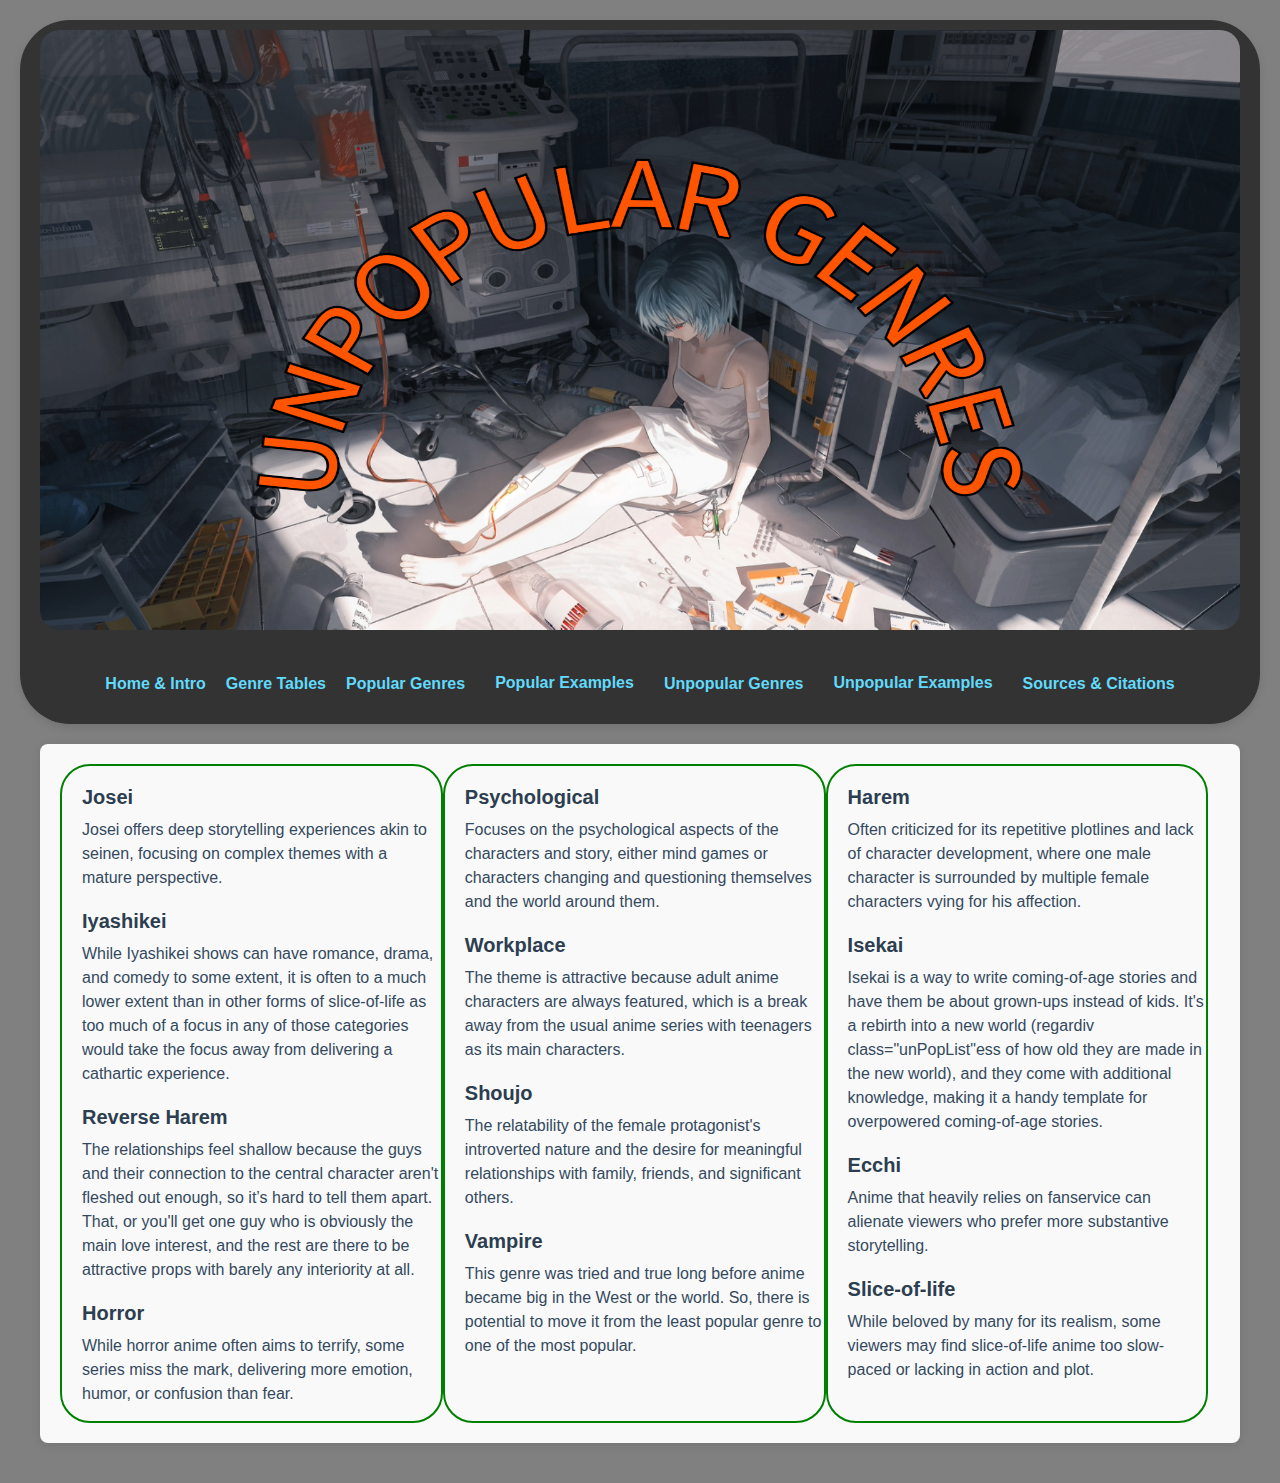
<file: Project Proposal/Unpopular.html>
<!DOCTYPE html>
<html lang="en">
<head>
    <!--
    The Genres of Anime
    Project Proposal

    Unpopular Anime Genres
    Author: Benjamin Dotson
    Date: 9/27/2024

    Filename: Unpopular.html
    -->
    <meta charset="utf-8">
    <title>Unpopular Anime Genres</title>
    <link rel="stylesheet" href="Layout.css">
    <link rel="stylesheet" href="Unpopular.css">
</head>

<body>
    <Header>
        <img src="Unpopular Genres Logo.png" alt="Exploring Anime Genres">
        <div class="NavigationBar">
            <a class="navTab" href="Index.html">Home & Intro</a>
            <a class="navTab" href="Tables.html">Genre Tables</a>
            <a class="navTab" href="Popular.html">Popular Genres</a>
            <div class="dropdown">
                <button class="dropbtn"><a class="navTab" href="Example_Popular.html">Popular Examples</a>
                    <i class="fa fa-caret-down"></i>
                </button>
                <div class="dropdown-content" >
                    <a href="Shounen_Page.html">Shounen</a>
                    <a href="Seinen_Page.html">Seinen</a>
                    <a href="Fantasy_Page.html">Fantasy</a>
                    <a href="Sci-Fi_Page.html">Sci-Fi</a>
                    <a href="Mecha_Page.html">Mecha</a>
                    <a href="Sports_Page.html">Sports</a>
                    <a href="Adventure_Page.html">Adventure</a>
                    <a href="Drama_Page.html">Drama</a>
                    <a href="Romance_Page.html">Romance</a>
                    <a href="Yaoi_Page.html">Yaoi</a>
                    <a href="Yuri_Page.html">Yuri</a>
                    <a href="Comedy_Page.html">Comedy</a>
                </div>
            </div>
            <a class="navTab" href="Unpopular.html">Unpopular Genres</a>
            <div class="dropdown">
                <button class="dropbtn"><a class="navTab" href="Example_Unpopular.html">Unpopular Examples</a>
                    <i class="fa fa-caret-down"></i>
                </button>
                <div class="dropdown-content" id="dropdown-content2">
                    <a href="Josei_Page.html">Josei</a>
                    <a href="Iyashikei_Page.html">Iyashikei</a>
                    <a href="Reverse_Harem_Page.html">Reverse Harem</a>
                    <a href="Horror_Page.html">Horror</a>
                    <a href="Psychological_Page.html">Psychological</a>
                    <a href="Workplace_Page.html">Workplace</a>
                    <a href="Shoujo_Page.html">Shoujo</a>
                    <a href="Vampire_Page.html">Vampire</a>
                    <a href="Harem_Page.html">Harem</a>
                    <a href="Isekai_Page.html">Isekai</a>
                    <a href="Ecchi_Page.html">Ecchi</a>
                    <a href="Slice-of-Life_Page.html">Slice-of-Life</a>
                </div>
            </div>
            <a class="navTab" href="Cite.html">Sources & Citations</a>
        </div>
    </Header>

    <article>
        <div class="unPopList">
            <div id="left">
                <h1>Josei</h1>
                <p>Josei offers deep storytelling experiences akin to seinen, focusing on complex themes with a mature perspective.</p>

                <h1>Iyashikei</h1>
                <p>While Iyashikei shows can have romance, drama, and comedy to some extent, it is often to a much lower extent than in other forms of slice-of-life
                as too much of a focus in any of those categories would take the focus away from delivering a cathartic experience.</p>

                <h1>Reverse Harem</h1>
                <p>The relationships feel shallow because the guys and their connection to the central character aren't fleshed out enough, 
                so it’s hard to tell them apart. That, or you'll get one guy who is obviously the main love interest, 
                and the rest are there to be attractive props with barely any interiority at all.</p>

                <h1>Horror</h1>
                <p>While horror anime often aims to terrify, some series miss the mark, delivering more emotion, humor, or confusion than fear.</p>
            </div>
            <div id="center">
                <h1>Psychological</h1>
                <p>Focuses on the psychological aspects of the characters and story, either mind games or characters changing and questioning themselves and the world around them.</p>

                <h1>Workplace</h1>
                <p>The theme is attractive because adult anime characters are always featured, which is a break away from the usual anime series with teenagers as its main characters.</p>

                <h1>Shoujo</h1>
                <p>The relatability of the female protagonist's introverted nature and the desire for meaningful relationships with family, 
                friends, and significant others.</p>

                <h1>Vampire</h1>
                <p>This genre was tried and true long before anime became big in the West or the world. So, there is potential to move it from the least popular genre to one of the most popular.</p>
            </div>
            <div id="right">
                <h1>Harem</h1>
                <p>Often criticized for its repetitive plotlines and lack of character development, where one male character is surrounded by multiple female characters vying for his affection.</p>

                <h1>Isekai</h1>
                <p>Isekai is a way to write coming-of-age stories and have them be about grown-ups instead of kids.
                It's a rebirth into a new world (regardiv class="unPopList"ess of how old they are made in the new world), and they come with additional knowledge, making it a handy template for overpowered coming-of-age stories.</p>

                <h1>Ecchi</h1>
                <p>Anime that heavily relies on fanservice can alienate viewers who prefer more substantive storytelling.</p>

                <h1>Slice-of-life</h1>
                <p>While beloved by many for its realism, some viewers may find slice-of-life anime too slow-paced or lacking in action and plot.</p>
            </div>
        </div class="unPopList">
    </article>
</body>
</html>
</file>
<file: Project Proposal/Layout.css>
@charset "utf-8";

/*
The Genres of Anime
Project Proposal

Style sheet for the layout of The Genres of Anime Home Page
Author: Benjamin Dotson
Date: 9/27/2024

Filename: Index.css

*/

address, article, aside, blockquote, body, cite, div, dl, dt, dd, em, figcaption, figure, footer, h1, h2, h3, h4, h5, h6, header, html, img, li, main, nav, ol, p, section, span, ul{
    background: transparent;
    font-size: 100%;
    margin: 0;
    padding: 0;
    vertical-align: baseline;
    box-sizing: border-box;
}

html{
    background-color: black;
    font-family: Verdana, Geneva, Tahoma, sans-serif;
}

/* General Reset */
* {
    margin: 0;
    padding: 0;
    box-sizing: border-box;
}

/* Header Styling */
header {
    color: #fff;
    text-align: center;
    justify-content: space-between;
    padding: 10px 0;
    box-shadow: 0 4px 8px rgba(0, 0, 0, 0.1);
    background-color: rgba(0, 0, 0, 0.6); /* Background color for the header */
    min-width: 400px;
    border-radius: 50px;
}

header img {
    max-width: 1200px;
    max-height: 600px;
    width: 100%;
    height: 100%; /* Adjust logo height */
    margin-bottom: 15px; /* Space below the logo */
    border-radius: 20px;
}
  
/* Links inside the navbar */
.navigationbar a {
float: left;
}

/* Navigation Bar */
.NavigationBar {
    padding: 10px 10px;
    display: flex;
    justify-content: center;
    flex-flow: row nowrap;
    overflow: hidden;
    background-color: transparent;
}

.navTab{
    font-weight: bold;
    text-decoration: none; /* Remove underline from links */
    text-align: center;
    color: #61dafb; /* Link color */
    font-family: 'Arial', sans-serif; /* Font style */
    transition: color 0.5s; /* Smooth color transition */
    text-decoration: none;
    font-weight: bold;
    padding: 8px 10px;
    border-radius: 5px;
    transition: background-color 0.3s ease;
    margin: 0; /* Important for vertical align on mobile phones */
}

.navTab:hover {
    background-color: #21a1f1;
    color: #fff; /* Change color on hover */
}

/* Dropdown Styling */
.dropbtn{
    font-size: 16px;
    font-family: inherit; /* Important for vertical align on mobile phones */
    font-weight: bold;
    border: none;
    border-radius: 5px;
    text-decoration: none; /* Remove underline from links */
    color: #61dafb; /* Link color */
    background-color: transparent;
    transition: color 0.5s; /* Smooth color transition */
    transition: background-color 0.3s ease;
    padding: 8px 10px;
    margin: 0; /* Important for vertical align on mobile phones */
    text-align: center;
}

.dropdown{
    align-self: center;
}

/* Dropdown content (hidden by default) */
.dropdown-content{
    display: none;
    position: absolute;
    min-width: 160px;
    border: lightblue dashed 2px;
    border-radius: 20px;
    box-shadow: 0px 8px 16px 0px rgba(0,0,0,0.2);
    background-color: rgba(255, 255, 255, 0.9);
    z-index: 1;
    height: 200px;
    overflow-y: auto;
    scrollbar-width: 2px;
    scroll-behavior: smooth;
}

/* Links inside the dropdown */
.dropdown-content a{
    background-color: transparent;
    font-weight: bold;
    border: none;
    text-decoration: none; /* Remove underline from links */
    color: #61dafb; /* Link color */
    font-family: 'Arial', sans-serif; /* Font style */
    transition: color 0.5s; /* Smooth color transition */
    transition: background-color 0.3s ease;
    padding: 14px 16px;
    float: none;
    display: block;
    text-align: left;
}

.dropdown-content a:first-child{
    border-top: white solid 1px;
    border-top-left-radius: 20px;
    border-top-right-radius: 20px;
}

.dropdown-content a:last-child{
    border-bottom: white solid 1px;
    border-bottom-left-radius: 20px;
    border-bottom-right-radius: 20px;
}

.dropdown-content a:hover, .dropbtn:hover{
    background-color: #21a1f1;
    color: #fff; /* Change color on hover */
}

.dropdown:hover .dropdown-content {
    display: block;
}
</file>
<file: Project Proposal/Index.css>
@charset "utf-8";

/*
The Genres of Anime
Project Proposal

Style sheet for The Genres of Anime Home Page
Author: Benjamin Dotson
Date: 9/27/2024

Filename: Index.css

*/

html{
    background-color: lightseagreen;
    font-family: Verdana, Geneva, Tahoma, sans-serif;
}

/* Body styles */
body {
    font-family: 'Arial', sans-serif; /* Set a base font */
    line-height: 1.6; /* Improve readability */
    background-color: #f4f4f4; /* Light background color */
    color: #333; /* Dark text color */
    padding: 20px; /* Add padding to the body */
}

/* Article styles */
article {
    background-color: #fff; /* White background for the article */
    border-radius: 8px; /* Rounded corners */
    box-shadow: 0 2px 5px rgba(0, 0, 0, 0.1); /* Subtle shadow */
    padding: 20px; /* Padding inside the article */
    margin-bottom: 20px; /* Space below the article */
}

/* Article header styles */
article h1 {
    color: #2c3e50; /* Dark blue color for the title */
    margin-bottom: 15px; /* Space below the title */
}

/* Aside styles */
aside {
    background-color: #e9ecef; /* Light gray background for the aside */
    border-left: 5px solid #007bff; /* Blue left border */
    padding: 15px; /* Padding inside the aside */
    border-radius: 8px; /* Rounded corners */
}

/* Aside header styles */
aside h2 {
    color: #007bff; /* Blue color for the aside header */
    margin-bottom: 10px; /* Space below the aside header */
}

/* Paragraph styles */
p {
    margin-bottom: 15px; /* Space below paragraphs */
}
</file>
<file: Project Proposal/Example_Popular.css>
@charset "utf-8";

/*
The Genres of Anime
Project Proposal

Style sheet for Examples of Anime from Popular Genres page
Author: Benjamin Dotson
Date: 9/27/2024

Filename: Example_Popular.css

*/

/* Reset default margin and padding for better control */

body {
    font-family: Arial, sans-serif;
    background-color: #f0f0f0;
    padding: 20px;
}

.image-Container{
    text-align: center;
}

ul.image-list {
    list-style-type: none;
    display: inline-flex;
    flex-flow: row wrap;
    gap: 20px;
    padding: 0;
    max-width: 80%;
}

li.image-item {
    background-color: #fff;
    border: 1px solid #ddd;
    padding: 15px;
    text-align: center;
    border-radius: 10px;
    box-shadow: 0 4px 8px rgba(0, 0, 0, 0.1);
    transition: box-shadow 0.3s ease;
    max-width: 250px;
    align-content: center;
}

li.image-item:hover{
    box-shadow: 0 6px 12px rgba(0, 0, 0, 0.2);
    transform: scale3d(1.05, 1.05, 1.05) translateY(6px) translateZ(5px);
}

.image-title {
    font-size: 18px;
    font-weight: bold;
    margin-bottom: 10px;
    color: black;
}

.image-item img {
    max-width: 100%;
    height: auto;
    border-radius: 5px;
}

.image-caption {
    font-size: 14px;
    color: black;
    margin-top: 10px;
}

@media only screen and (max-width: 640px) {
    ul.image-list {
        grid-template-columns: 1fr; /* Single column on small screens */
    }
}
</file>
<file: Project Proposal/Example_Unpopular.css>
@charset "utf-8";

/*
The Genres of Anime
Project Proposal

Style sheet for Examples of Anime from Unpopular Genres page
Author: Benjamin Dotson
Date: 9/27/2024

Filename: Example_Unpopular.css

*/

/* Reset default margin and padding for better control */

body {
    font-family: Arial, sans-serif;
    background-color: #f0f0f0;
    padding: 20px;
}

.image-Container{
    text-align: center;
}

ul.image-list {
    list-style-type: none;
    display: inline-flex;
    flex-flow: row wrap;
    gap: 20px;
    padding: 0;
    max-width: 80%;
}

li.image-item {
    background-color: #fff;
    border: 1px solid #ddd;
    padding: 15px;
    text-align: center;
    border-radius: 10px;
    box-shadow: 0 4px 8px rgba(0, 0, 0, 0.1);
    transition: box-shadow 0.3s ease;
    max-width: 250px;
    align-content: center;
}

@keyframes Further-Info{
    0%  {transform: scale3d(1, 1, 1)}
    10% {transform: scale3d(1.05, 1.05, 1.05) translateY(6px) translateZ(5px);}
    20% {transform: scale3d(1.1, 1.1, 1.1) translateY(12px) translateZ(10px);}
    30% {transform: scale3d(1.15, 1.15, 1.15) translateY(17px) translateZ(15px);}
    40% {transform: scale3d(1.2, 1.2, 1.2) translateY(21.8px) translateZ(20px);}
    50% {transform: scale3d(1.25, 1.25, 1.25) translateY(26px) translateZ(25px);}
    60% {transform: scale3d(1.3, 1.3, 1.3) translateY(30px) translateZ(30px);}
    70% {transform: scale3d(1.35, 1.35, 1.35) translateY(33.8px) translateZ(35px);}
    80% {transform: scale3d(1.4, 1.4, 1.4) translateY(37.3px) translateZ(40px);}
    90% {transform: scale3d(1.45, 1.45, 1.45) translateY(40.43px) translateZ(45px);}
    100%    {transform: scale3d(1.5, 1.5, 1.5) translateY(43.4px) translateZ(50px);}
}

li.image-item:hover{
    box-shadow: 0 6px 12px rgba(0, 0, 0, 0.2);
    transform: scale3d(1.05, 1.05, 1.05) translateY(6px) translateZ(5px);
}

.image-title {
    font-size: 25px;
    font-weight: bold;
    margin-bottom: 10px;
    color: black;
}

.image-item img {
    max-width: 100%;
    height: auto;
    border-radius: 5px;
}

.image-caption {
    font-size: 14px;
    color: black;
    margin-top: 10px;
}

@media only screen and (max-width: 640px) {
    ul.image-list {
        grid-template-columns: 1fr; /* Single column on small screens */
    }
}
</file>
<file: Project Proposal/Popular.css>
@charset "utf-8";

/*
The Genres of Anime
Project Proposal

Style sheet for Popular Anime Genres page
Author: Benjamin Dotson
Date: 9/27/2024

Filename: Popular.css

*/

body {
    font-family: 'Arial', sans-serif; /* Set a base font */
    line-height: 1.6; /* Improve readability */
    background: url(Forest_Background.png) left center / cover repeat;
    color: #333; /* Dark text color */
    padding: 20px; /* Add padding to the body */
}

/* General article styles */
article {
    max-width: 1200px; /* Set a maximum width for better readability */
    margin: 20px auto; /* Center the article with auto margins */
    padding: 20px;
    background-color: rgba(144, 238, 144, 0.6);
    border-radius: 20px;
    box-shadow: 0 2px 10px rgba(0, 0, 0, 0.1);
    height: auto;
    justify-content: space-between;
    display: flex;
}

.popList {
    display: flex;
    width: 100%;
    gap: 15px;
    flex-flow: row wrap;
    flex: 1 1 auto;
    max-width: 1200px;
}

#left, #center, #right {
    flex: 1;
    padding: 15px;
    box-shadow: 0 4px 6px rgba(0, 0, 0, 0.1);
    border: green solid 2px;
    color: black;
    background-color: rgba(144, 238, 144, 0.9);
    border-radius: 30px;
}

h1 {
    font-size: 1.5rem;
    margin-bottom: 10px;
    color: #444;
    border-bottom: 2px solid white;
    padding-bottom: 5px;
}

p {
    font-size: 1rem;
    margin: 10px 0;
    line-height: 1.8;
}

/* Responsive Design */
@media only screen and (max-width: 640px) {
    .NavigationBar {
        flex-direction: column;
        align-items: center;
        gap: 10px;
    }

    article {
        flex-direction: column;
        gap: 15px;
    }

    #left, #center, #right {
        margin-bottom: 20px;
    }
}
</file>
<file: Project Proposal/Tables.css>
@charset "utf-8";

/*
The Genres of Anime
Project Proposal

Style sheet for Tables showing Genres of Anime page
Author: Benjamin Dotson
Date: 9/27/2024

Filename: Tables.css

*/

body{
    background-color: rgb(210, 180, 140);
    font-family: 'Arial', sans-serif; /* Set a base font */
    line-height: 1.6; /* Improve readability */
    padding: 20px; /* Add padding to the body */
    float: right;
}

/* General section styles */
section {
    margin: 20px auto;
    padding: 20px;
    background-color: #f9f9f9;
    border-radius: 8px;
    box-shadow: 0 2px 10px rgba(0, 0, 0, 0.1);
    max-width: 60%;
}

/* Header styles */
h1 {
    font-size: 24px;
    text-align: center;
    color: #333;
}

/* Main Genres table styles */
#MainG table {
    width: 100%;
    border-collapse: collapse;
    margin-top: 20px;
}

#MainG td {
    border: 1px solid #ddd;
    padding: 15px;
    vertical-align: top; /* Align text to the top for better readability */
}

#MainG tr:nth-child(odd) {
    background-color: rgb(245, 245, 220);
}

#MainG tr:nth-child(even){
    background-color: rgb(211, 182, 156);
}

#MainG tr:hover {
    background-color: white;
    transform: scale3d(1.3, 1.3, 1.3) translate3d(3px, 3px, 3px);
}

#accOption{
    display: inline-table;
    float: right;
    background-color: rgb(245, 245, 220);
    border: blue solid 1px;
    border-radius: 20px;
    width: 200px;
    padding: 10px;
    font-size: 1em;
    margin: 10px;
}

#accOption:hover{
    background-color: blue;
}

/* Sub Genres table styles */
.SubG table {
    width: 100%;
    border-collapse: collapse;
    margin-top: 20px;
}

.SubG td {
    border: 1px solid #ccc;
    padding: 10px;
    text-align: center;
    font-size: 16px;
    max-width: 200px;
}

.SubG td:nth-child(odd){
    background-color: rgb(230, 211, 183);
}

.SubG td:nth-child(even){
    background-color: rgb(208, 181, 154);
}

.SubG td:hover{
    transform: scale3d(1.1, 1.1, 1.1) translate3d(3px, 3px, 3px);
}

.SubG td:hover {
    background-color: #d9d9d9;
}

/* Responsive design */
@media only screen and (max-width: 640px) {
    #MainG td, .SubG td {
        display: block; /* Stack cells on smaller screens */
        margin: 5px 0; /* Add spacing between cells */
    }

    #MainG td {
        padding: 10px;
    }
}
</file>
<file: Project Proposal/Unpopular.css>
@charset "utf-8";

/*
The Genres of Anime
Project Proposal

Style sheet for Unpopular Anime Genres page
Author: Benjamin Dotson
Date: 9/27/2024

Filename: Unpopular.css

*/

body {
    font-family: 'Arial', sans-serif; /* Set a base font */
    line-height: 1.6; /* Improve readability */
    background-color: gray; /* Light background color */
    color: #333; /* Dark text color */
    padding: 20px; /* Add padding to the body */
}

/* General article styles */
article {
    max-width: 1200px; /* Set a maximum width for better readability */
    margin: 20px auto; /* Center the article with auto margins */
    padding: 20px;
    background-color: #f9f9f9; /* Light background for contrast */
    border-radius: 8px;
    box-shadow: 0 2px 10px rgba(0, 0, 0, 0.1);
}

div.unPopList {
    display: inline-flex;
    flex-flow: row wrap; /* Stack dt and dd vertically */
    position: relative;
    text-align: center;
    flex: 1 1 auto;
    max-width: 1200px;
}

#left{
    display: block;
    text-align: left;
    width: 33%;
    border: green solid 2px;
    border-radius: 30px;
}

#center{
    display: block;
    text-align: left;
    width: 33%;
    border: green solid 2px;
    border-radius: 30px;
}

#right{
    display: block;
    text-align: left;
    width: 33%;
    border: green solid 2px;
    border-radius: 30px;
}

/* Term styles */
div h1 {
    font-weight: bold;
    font-size: 20px; /* Larger font size for emphasis */
    color: #2c3e50; /* Darker color for contrast */
    margin-top: 15px; /* Space above each term */
    margin-bottom: 5px; /* Space below each term */
    padding-left: 20px;
}

p {
    margin-left: 20px; /* Indent descriptions for clarity */
    margin-bottom: 15px; /* Space below each description */
    font-size: 16px; /* Slightly smaller font size for descriptions */
    line-height: 1.5; /* Improved line spacing for readability */
    color: #34495e; /* Slightly lighter color for descriptions */
}
</file>
